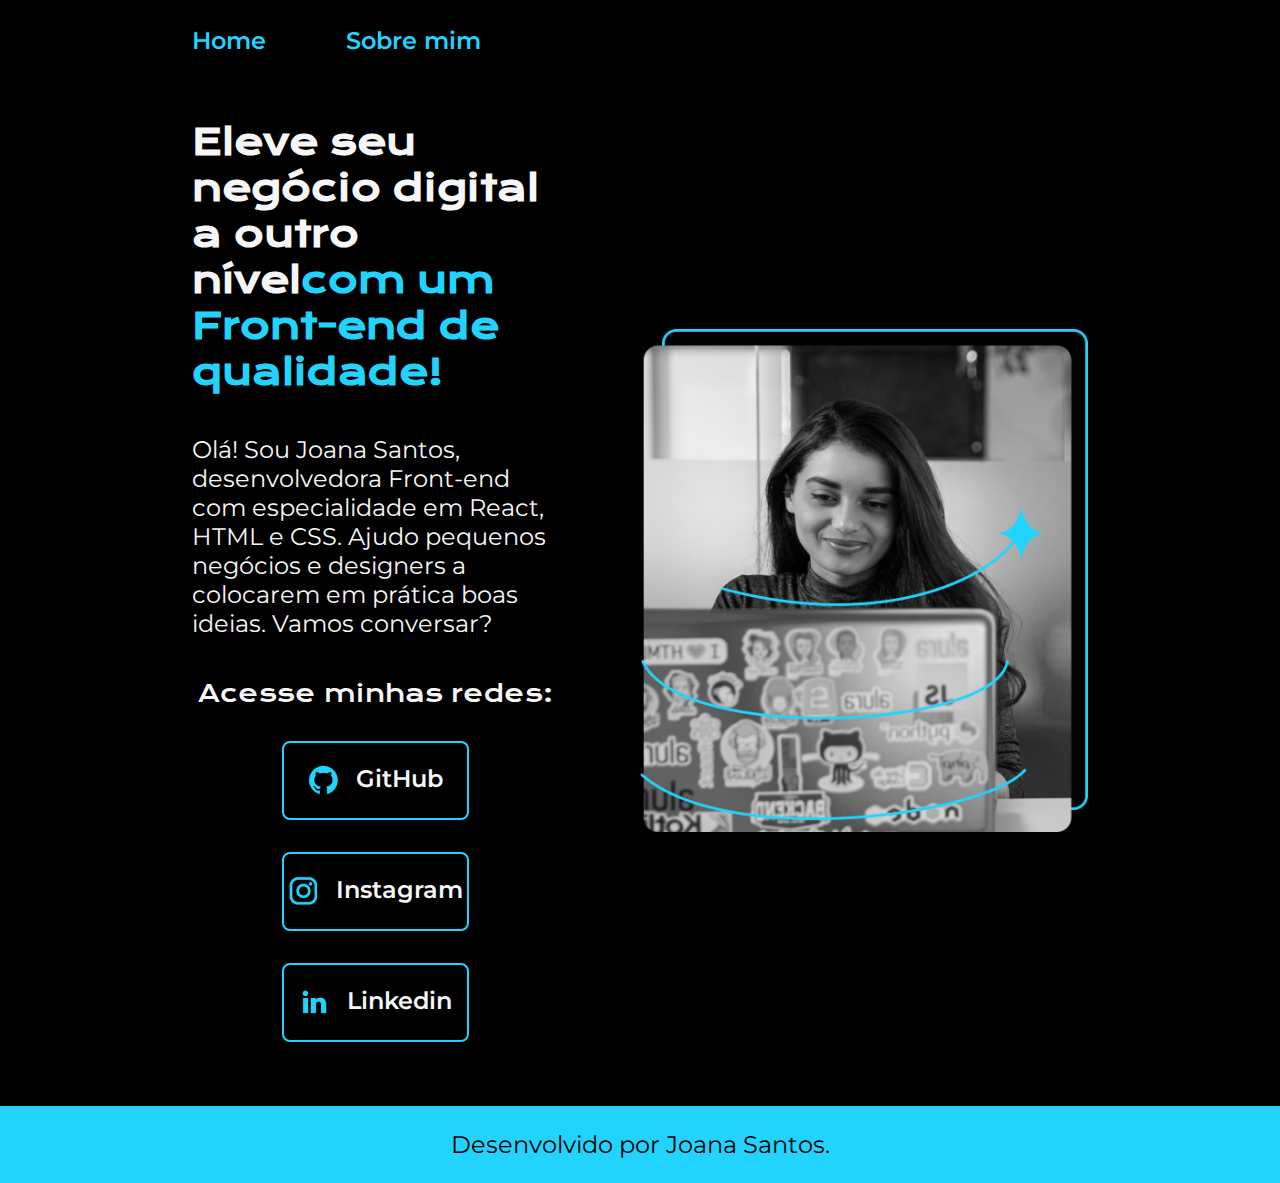
<file: index.html>
<!DOCTYPE html>
<html lang="pt-br">

<head>
    <meta charset="UTF-8">
    <meta http-equiv="X-UA-Compatible" content="IE=edge">
    <meta name="viewport" content="width=device-width, initial-scale=1.0">
    <title>Portfolio</title>
    <link rel="stylesheet" href="styles/style.css">
</head>

<body>
    <header class="cabecalho">
        <nav class="cabecalho__menu">
            <a class="cabecalho__menu__link" href="index.html">Home</a>
            <a class="cabecalho__menu__link" href="about.html">Sobre mim</a>
        </nav>
    </header>
    <main class="apresentacao">
        <section class="apresentacao__conteudo">
            <h1 class="apresentacao__conteudo__titulo">Eleve seu negócio digital a outro nível<strong class="titulo-destaque">com um Front-end de qualidade!</strong></h1>
            <p class="apresentacao__conteudo__texto">Olá! Sou Joana Santos, desenvolvedora Front-end com especialidade em React, HTML e CSS. Ajudo pequenos negócios e designers a colocarem em prática boas ideias. Vamos conversar?</p>
            <div class="apresentacao__links">
                <h2 class="apresentacao__links_subtitulo">Acesse minhas redes:</h2>
                <a class="apresentacao__links__navegacao" href="https://github.com/felipemirandabr">
                    <img src="assets/github.png" alt="Github">
                    GitHub
                </a>
                <a class="apresentacao__links__navegacao" href="https://www.instagram.com/felipemirandaba/">
                    <img src="assets/instagram.png" alt="Instagram">
                    Instagram
                </a>
                <a class="apresentacao__links__navegacao" href="https://www.linkedin.com/in/felipe-miranda-31a9b9195/ ">
                    <img src="assets/linkedin.png" alt="Linkedin">
                    Linkedin
                </a>
                
            </div>
        </section>
        <img class="apresentacao__imagem" src="assets/Imagem.png" alt="Foto da Joana Santos programando">
    </main>
    <footer class="rodape">Desenvolvido por Joana Santos.</footer>
</body>

</html>
</file>
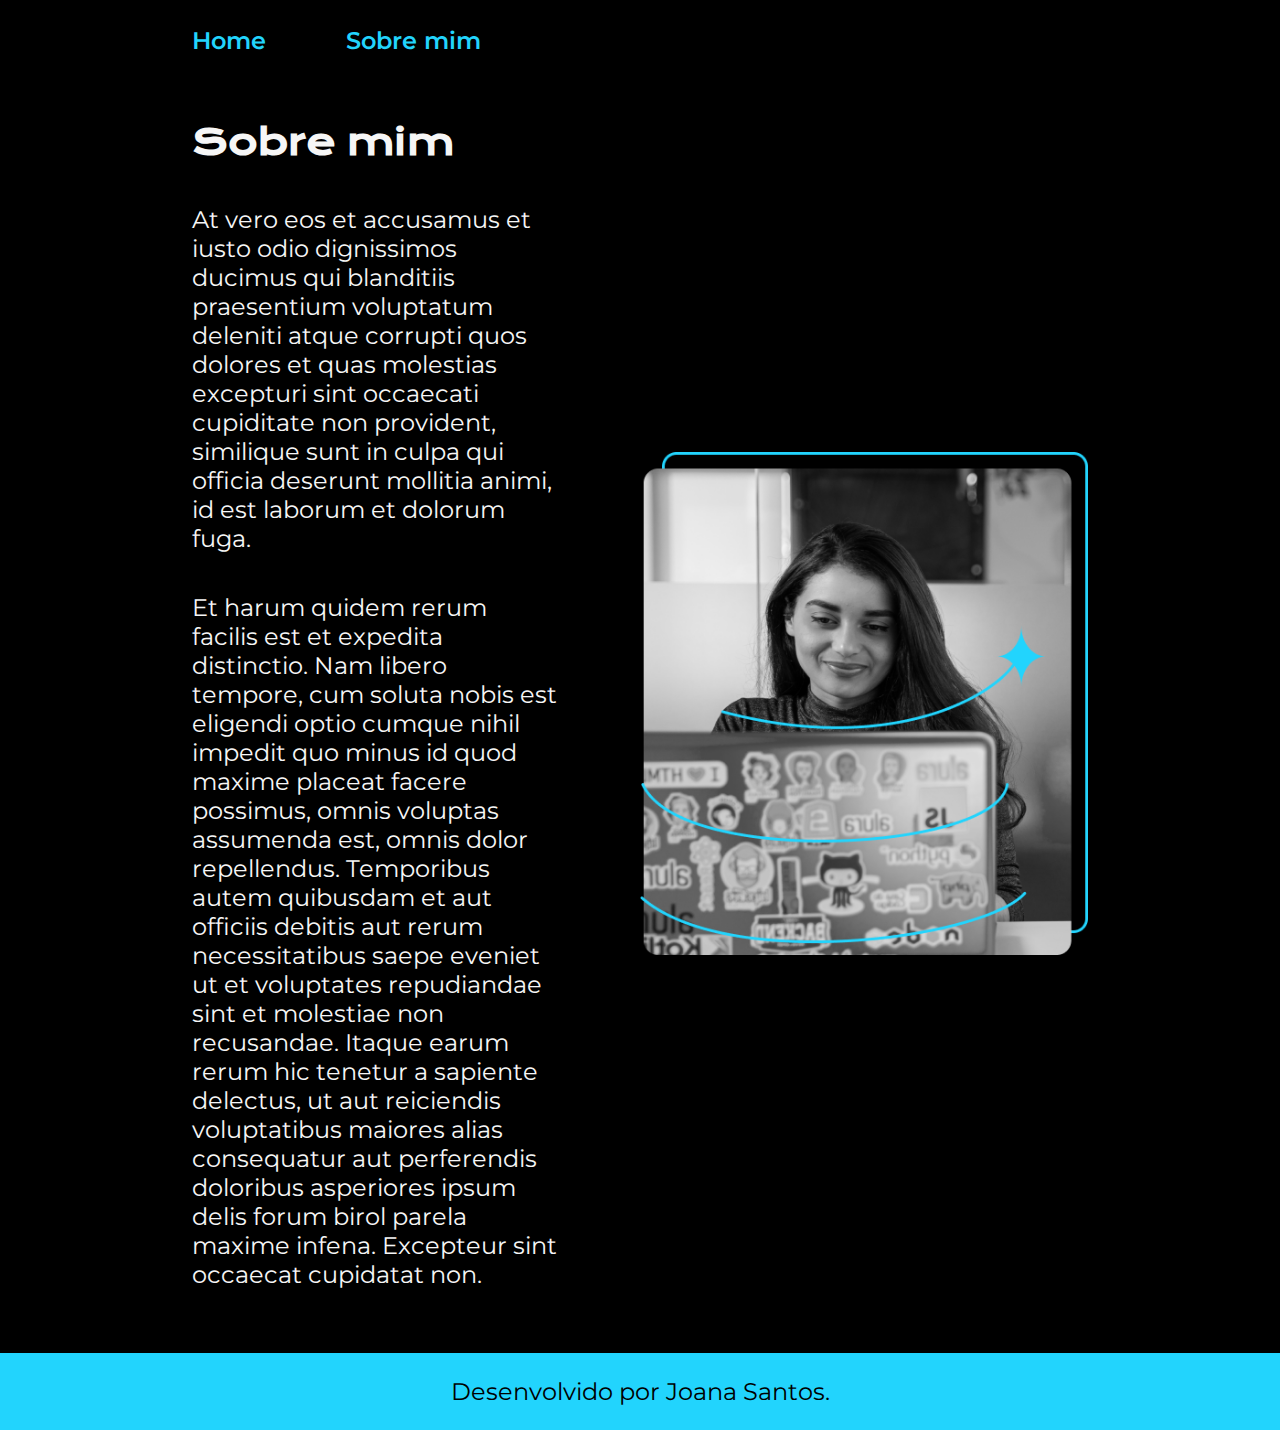
<file: about.html>
<!DOCTYPE html>
<html lang="pt-br">
<head>
    <meta charset="UTF-8">
    <meta name="viewport" content="width=device-width, initial-scale=1.0">
    <title>Sobre mim</title>
    <link rel="stylesheet" href="styles/style.css">
</head>
<body>
    <header class="cabecalho">
        <nav class="cabecalho__menu">
            <a class="cabecalho__menu__link" href="index.html">Home</a>
            <a class="cabecalho__menu__link" href="about.html">Sobre mim</a>
        </nav>
    </header>
    <main class="apresentacao">
        <section class="apresentacao__conteudo">
            <h1 class="apresentacao__conteudo__titulo">Sobre mim</h1>
            <p   class="apresentacao__conteudo__texto">At vero eos et accusamus et iusto odio dignissimos ducimus qui blanditiis praesentium voluptatum deleniti atque corrupti quos dolores et quas molestias excepturi sint occaecati cupiditate non provident, similique sunt in culpa qui officia deserunt mollitia animi, id est laborum et dolorum fuga.</p>
            <p   class="apresentacao__conteudo__texto">Et harum quidem rerum facilis est et expedita distinctio. Nam libero tempore, cum soluta nobis est eligendi optio cumque nihil impedit quo minus id quod maxime placeat facere possimus, omnis voluptas assumenda est, omnis dolor repellendus. Temporibus autem quibusdam et aut officiis debitis aut rerum necessitatibus saepe eveniet ut et voluptates repudiandae sint et molestiae non recusandae. Itaque earum rerum hic tenetur a sapiente delectus, ut aut reiciendis voluptatibus maiores alias consequatur aut perferendis doloribus asperiores ipsum delis forum birol parela maxime infena. Excepteur sint occaecat cupidatat non.</p>
        </section>
        <img class="apresentacao__imagem" src="assets/Imagem.png" alt="Foto da Joana Santos programando">
    </main>
    <footer class="rodape">Desenvolvido por Joana Santos.</footer>
</body>
</html>
</file>
<file: styles/style.css>
@import url('https://fonts.googleapis.com/css2?family=Krona+One&family=Montserrat:wght@400;600&display=swap');

*{
    margin: 0;
    padding: 0;
}

:root {
    --cor01: #000000;
    --cor02: #F6F6F6;
    --cor03: #22D4FD;
    --cor04: #272727;
    --fonte01: 'Krona One', sans-serif;
    --fonte02: 'Montserrat', sans-serif;
}

body{
    box-sizing: border-box;
    background-color: var(--cor01);
    color: var(--cor02);
}

.cabecalho {
    padding: 2% 0 0 15%;
}

.cabecalho__menu {
    display: flex;
    gap: 80px;
}

.cabecalho__menu__link {
    font-family: var(--fonte02);
    font-weight: 600;
    font-size: 1.5em;
    color: var(--cor03);
    text-decoration: none;
}

.apresentacao{
    padding: 5% 15%;
    display: flex;
    align-items: center;
    justify-content: space-between;
    gap: 82px;
}
.apresentacao__conteudo{
    width:navegacao;
    display: flex;
    flex-direction: column;
    gap: 40px;
}

.apresentacao__conteudo__titulo{
    font-size: 2.25em;
    font-family: var(--fonte01);
}

.titulo-destaque{
    color: var(--cor03);
}

.apresentacao__conteudo__texto{
    font-size: 1.5em;
    font-family: var(--fonte02);
}

.apresentacao__links{
    display: flex;
    flex-direction: column;
    justify-content: space-between;
    align-items: center;
    gap: 32px;
}

.apresentacao__links_subtitulo{
    font-family: var(--fonte01);
    font-weight: 400;
    font-size: 1.5em;
}

.apresentacao__links__navegacao{
    display: flex;
    justify-content: center;
    gap: 16px;
    width: 50%;
    text-align: center;
    border: 2px solid var(--cor03);
    border-radius: 8px;
    font-size: 1.5em;
    font-weight: 600;
    padding: 21.5px 0;
    text-decoration: none;
    color: var(--cor02);
    font-family: var(--fonte02);
}

.apresentacao__links__link:hover {
    background-color: var(--cor04);
}

.apresentacao__imagem {
    width: 50%;
}

.rodape {
    color: var(--cor01);
    background-color: var(--cor03);
    padding: 24px;
    font-family: var(--fonte02);
    font-size: 1.5em;
    font-weight: 400;
    text-align: center;
}

@media (max-width: 1200px) {
    .cabecalho {
        padding: 10%;
    }

    .cabecalho__menu {
        justify-content: center;
    }

    .apresentacao {
        flex-direction: column-reverse;
        padding: 5%;
    }

    .apresentacao__conteudo {
        width: auto;
    }
}
</file>
